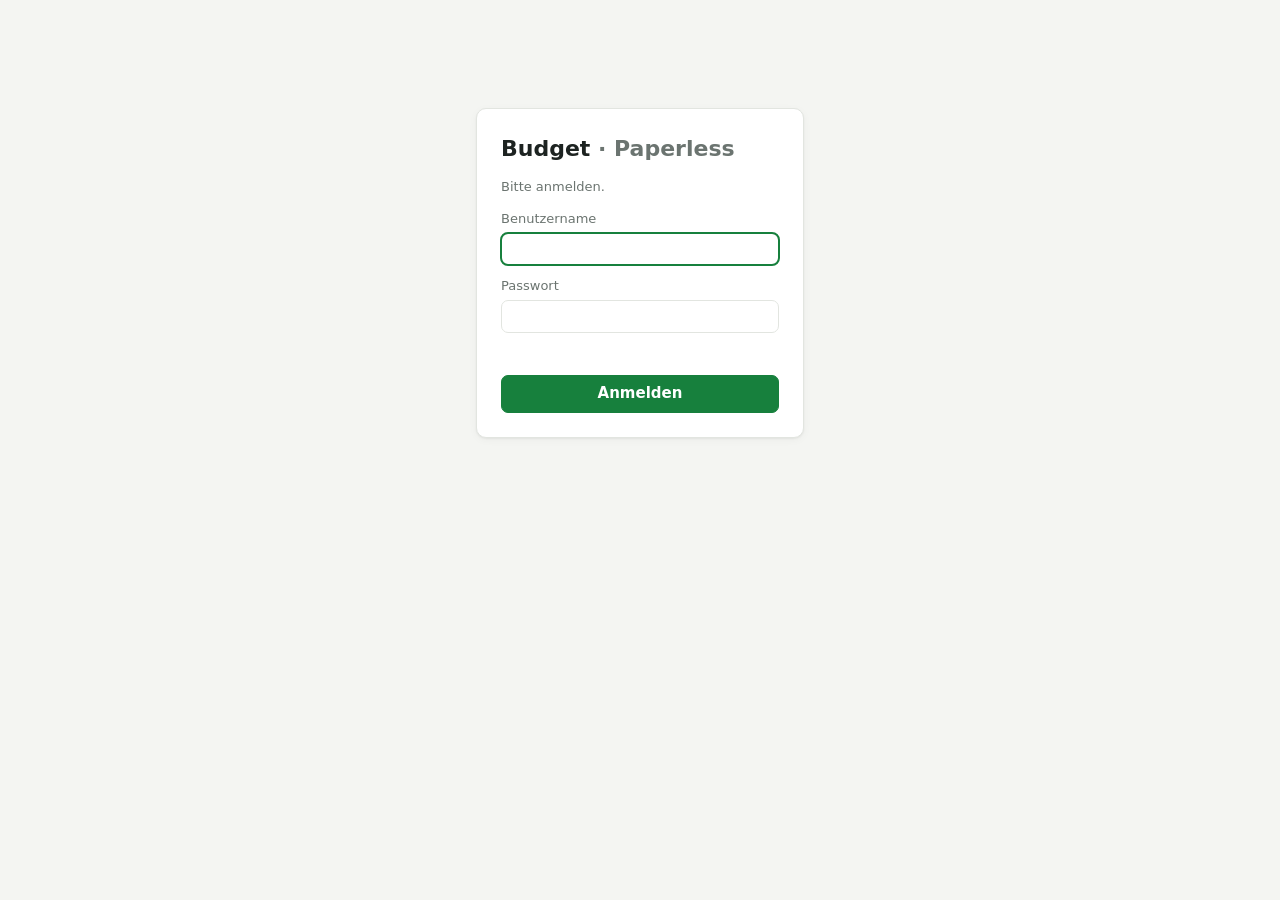
<file: app/static/login.html>
<!doctype html>
<html lang="de">
<head>
  <meta charset="utf-8">
  <meta name="viewport" content="width=device-width, initial-scale=1">
  <title>Anmelden · Budget</title>
  <link rel="icon" href="favicon.svg" type="image/svg+xml">
  <link rel="stylesheet" href="style.css">
  <style>
    .login { max-width: 360px; margin: 12vh auto 0; padding: 0 16px; }
    .login .card { padding: 24px; }
    .login h1 { font-size: 22px; margin: 0 0 4px; }
    .login .err { color: var(--bad); font-size: 13px; min-height: 18px; }
    .login button { width: 100%; }
  </style>
</head>
<body>
  <div class="login">
    <div class="card">
      <h1>Budget <span class="muted">· Paperless</span></h1>
      <p class="muted small">Bitte anmelden.</p>
      <form id="f" class="form">
        <label>Benutzername<input name="username" autocomplete="username" required autofocus></label>
        <label>Passwort<input name="password" type="password" autocomplete="current-password" required></label>
        <div class="err" id="err"></div>
        <button class="primary">Anmelden</button>
      </form>
    </div>
  </div>
  <script>
    document.getElementById("f").onsubmit = async (e) => {
      e.preventDefault();
      const f = e.target, err = document.getElementById("err");
      err.textContent = ""; f.querySelector("button").disabled = true;
      try {
        const r = await fetch("/api/login", { method: "POST", headers: { "Content-Type": "application/json" },
          body: JSON.stringify({ username: f.username.value, password: f.password.value }) });
        if (r.ok) { location.href = "/"; return; }
        const j = await r.json().catch(() => ({}));
        err.textContent = j.detail || "Anmeldung fehlgeschlagen";
      } catch { err.textContent = "Server nicht erreichbar"; }
      f.querySelector("button").disabled = false;
    };
  </script>
</body>
</html>
</file>
<file: app/static/style.css>
:root {
  --bg: #f4f5f2;
  --surface: #ffffff;
  --text: #1d2321;
  --muted: #6b7470;
  --line: #e2e5e0;
  --accent: #17803d;
  --accent-soft: #e3f2e8;
  --warn: #c98a00;
  --bad: #c2362b;
  --radius: 10px;
  --shadow: 0 1px 2px rgba(0,0,0,.05), 0 2px 8px rgba(0,0,0,.04);
  color-scheme: light;
}
@media (prefers-color-scheme: dark) {
  :root {
    --bg: #131615; --surface: #1c201e; --text: #e7ebe8; --muted: #95a09a;
    --line: #2c322f; --accent: #3fbf6b; --accent-soft: #1f3327;
    --warn: #e0a82e; --bad: #ef6b5f; --shadow: none; color-scheme: dark;
  }
}
* { box-sizing: border-box; }
body { margin: 0; background: var(--bg); color: var(--text);
  font: 15px/1.45 system-ui, -apple-system, "Segoe UI", Roboto, sans-serif; }
a { color: var(--accent); }
.muted { color: var(--muted); }
.small { font-size: 13px; }
h3 { margin: 0 0 12px; font-size: 16px; }
h4 { margin: 0 0 8px; font-size: 13px; color: var(--muted); font-weight: 600; text-transform: uppercase; letter-spacing: .04em; }

.topbar { position: sticky; top: 0; z-index: 10; background: var(--surface); border-bottom: 1px solid var(--line);
  display: flex; flex-wrap: wrap; align-items: center; gap: 8px 20px; padding: 10px 20px; }
.brand { font-weight: 700; font-size: 18px; }
.monthnav { display: flex; align-items: center; gap: 6px; }
.monthnav span { min-width: 140px; text-align: center; font-weight: 600; }
.monthnav button { width: 32px; height: 32px; padding: 0; font-size: 18px; }
.tabs { display: flex; gap: 4px; overflow-x: auto; margin-left: auto; }
.tabs button { background: none; border: none; border-radius: 8px; padding: 7px 12px; color: var(--muted); white-space: nowrap; }
.tabs button.active { background: var(--accent-soft); color: var(--accent); font-weight: 600; }
.badge { display: inline-block; min-width: 18px; padding: 0 5px; border-radius: 9px; background: var(--warn); color: #fff; font-size: 11px; line-height: 18px; text-align: center; }

main { max-width: 1180px; margin: 0 auto; padding: 20px 16px 60px; }
.card { background: var(--surface); border: 1px solid var(--line); border-radius: var(--radius); box-shadow: var(--shadow); padding: 18px; margin-bottom: 16px; }
.cardhead { display: flex; justify-content: space-between; align-items: center; gap: 12px; flex-wrap: wrap; margin-bottom: 8px; }
.cardhead h3 { margin: 0; }
.grid2 { display: grid; grid-template-columns: 1.2fr 1fr; gap: 16px; }
.grid2 > .card { margin-bottom: 0; }
.grid2 + .card, .grid2 { margin-bottom: 16px; }
.grid2.tight { gap: 24px; margin: 0; }
@media (max-width: 820px) { .grid2 { grid-template-columns: 1fr; } .tabs { margin-left: 0; width: 100%; } }

.alert { background: #fdecea; color: #8a1f17; border: 1px solid #f3c2bd; border-radius: var(--radius); padding: 12px 14px; margin-bottom: 16px; }
@media (prefers-color-scheme: dark) { .alert { background: #3a1d1a; color: #ffb4ab; border-color: #5c2a25; } }
.setup { border-color: var(--warn); }
.hint { color: var(--muted); }

.kpis { display: grid; grid-template-columns: repeat(4, 1fr); gap: 12px; margin-bottom: 16px; }
@media (max-width: 820px) { .kpis { grid-template-columns: repeat(2, 1fr); } }
.kpi { background: var(--surface); border: 1px solid var(--line); border-radius: var(--radius); padding: 14px 16px; box-shadow: var(--shadow); }
.kpi-label { color: var(--muted); font-size: 13px; }
.kpi-value { font-size: 22px; font-weight: 700; font-variant-numeric: tabular-nums; margin-top: 2px; }
.kpi-sub { color: var(--muted); font-size: 12px; }
.pos { color: var(--accent); } .neg { color: var(--bad); }

.catlist { display: flex; flex-direction: column; gap: 12px; }
.cat-top { display: flex; justify-content: space-between; gap: 8px; font-size: 14px; }
.cat-name { display: flex; align-items: center; gap: 8px; }
.dot { width: 10px; height: 10px; border-radius: 50%; flex: none; }
.cat-amt { font-variant-numeric: tabular-nums; color: var(--muted); }
.cat-amt b { color: var(--text); }
.bar { height: 8px; background: var(--line); border-radius: 4px; overflow: hidden; margin-top: 5px; }
.bar > div { height: 100%; background: var(--accent); border-radius: 4px; }
.bar.warn > div { background: var(--warn); } .bar.over > div { background: var(--bad); }
.cat-rest { font-size: 12px; color: var(--muted); margin-top: 2px; }
.cat-rest.over { color: var(--bad); }

.chartbox { position: relative; height: 280px; }
.chartbox.small { height: 260px; }

.tablewrap { overflow-x: auto; }
.table { width: 100%; border-collapse: collapse; font-size: 14px; }
.table th { text-align: left; color: var(--muted); font-weight: 600; font-size: 12px; text-transform: uppercase; letter-spacing: .03em; padding: 8px; border-bottom: 1px solid var(--line); }
.table td { padding: 7px 8px; border-bottom: 1px solid var(--line); vertical-align: middle; }
.table tfoot td { font-weight: 700; border-bottom: none; }
.num { text-align: right; font-variant-numeric: tabular-nums; white-space: nowrap; }
.table input.amount { width: 110px; text-align: right; }

input, select, button { font: inherit; color: inherit; }
input, select { background: var(--surface); border: 1px solid var(--line); border-radius: 7px; padding: 6px 9px; }
input:focus, select:focus { outline: 2px solid var(--accent); outline-offset: -1px; }
button { background: var(--surface); border: 1px solid var(--line); border-radius: 7px; padding: 7px 14px; cursor: pointer; }
button:hover { border-color: var(--muted); }
button.primary { background: var(--accent); border-color: var(--accent); color: #fff; font-weight: 600; }
button.danger { color: var(--bad); }
button:disabled { opacity: .5; cursor: default; }

.form { display: flex; flex-direction: column; gap: 12px; }
.form label { display: flex; flex-direction: column; gap: 4px; font-size: 13px; color: var(--muted); flex: 1; }
.form label.check { flex-direction: row; align-items: center; gap: 8px; color: var(--text); }
.form .row { display: flex; gap: 12px; }

.reviewlist { display: flex; flex-direction: column; gap: 10px; }
.rv { border: 1px solid var(--line); border-radius: 8px; padding: 12px; display: grid; grid-template-columns: 1fr auto; gap: 8px 16px; align-items: center; }
.rv-title { font-weight: 600; }
.rv-meta { font-size: 13px; color: var(--muted); }
.rv-content { grid-column: 1 / -1; font-size: 12px; color: var(--muted); white-space: pre-line; max-height: 4.5em; overflow: hidden; }
.rv-actions { display: flex; gap: 8px; align-items: center; flex-wrap: wrap; justify-content: flex-end; }
.rv-actions input { width: 110px; text-align: right; }
@media (max-width: 640px) { .rv { grid-template-columns: 1fr; } .rv-actions { justify-content: flex-start; } }

.catsettings { display: flex; flex-direction: column; }
.cs-row { display: grid; grid-template-columns: auto 1fr 140px 70px; gap: 10px; align-items: center; padding: 7px 0; border-bottom: 1px solid var(--line); }
.cs-row.off { opacity: .7; }
.cs-row.off .cs-budget, .cs-row.off .cs-move { visibility: hidden; }
.cs-name { display: flex; align-items: center; gap: 8px; }
.cs-budget input { width: 100%; text-align: right; }
.cs-move { display: flex; gap: 4px; }
.cs-move button { padding: 2px 8px; }
.cs-sep { padding: 12px 0 4px; font-size: 12px; color: var(--muted); text-transform: uppercase; letter-spacing: .04em; }
.chips { display: flex; flex-wrap: wrap; gap: 6px; }
.chip { display: inline-flex; align-items: center; gap: 6px; border: 1px solid var(--line); border-radius: 16px; padding: 4px 10px; font-size: 13px; cursor: pointer; user-select: none; }
.chip input { display: none; }
.chip.on { background: var(--accent-soft); border-color: var(--accent); color: var(--accent); }
.savebar { position: sticky; bottom: 12px; display: flex; justify-content: flex-end; }

.toast { position: fixed; left: 50%; bottom: 24px; transform: translateX(-50%); background: var(--text); color: var(--surface); padding: 10px 16px; border-radius: 8px; font-size: 14px; z-index: 50; }
.toast.err { background: var(--bad); color: #fff; }
.empty { color: var(--muted); padding: 20px 0; text-align: center; }
[hidden] { display: none !important; }

/* Abgleich */
.row { display: flex; gap: 8px; align-items: center; flex-wrap: wrap; }
.small-kpis .kpi-value { font-size: 20px; }
.txlist { display: flex; flex-direction: column; }
.tx { display: grid; grid-template-columns: 82px 1fr 130px minmax(260px, 38%); gap: 12px; align-items: center; padding: 10px 0; border-bottom: 1px solid var(--line); }
.tx:last-child { border-bottom: none; }
.tx-date { font-size: 13px; color: var(--muted); font-variant-numeric: tabular-nums; }
.tx-merchant { font-weight: 600; }
.tx-text { font-size: 12px; color: var(--muted); white-space: nowrap; overflow: hidden; text-overflow: ellipsis; max-width: 100%; }
.tx-amt { text-align: right; font-weight: 600; font-variant-numeric: tabular-nums; white-space: nowrap; }
.tx-amt.credit { color: var(--accent); }
.tx-amt small { display: block; font-weight: 400; font-size: 11px; color: var(--warn); }
.tx-act { display: flex; gap: 6px; flex-wrap: wrap; align-items: center; justify-content: flex-end; }
.tx-act select { max-width: 100%; min-width: 0; flex: 1; }
.linkbtn { background: none; border: none; padding: 2px 4px; color: var(--muted); font-size: 12px; text-decoration: underline; cursor: pointer; }
.linkbtn.danger { color: var(--bad); }
.pill { display: inline-flex; align-items: center; gap: 6px; font-size: 13px; padding: 3px 10px; border-radius: 12px; background: var(--accent-soft); color: var(--accent); max-width: 100%; }
.pill a { color: inherit; overflow: hidden; text-overflow: ellipsis; white-space: nowrap; }
.pill.grey { background: var(--line); color: var(--muted); }
.pill.warn { background: #fff3d6; color: #8a5d00; }
@media (prefers-color-scheme: dark) { .pill.warn { background: #3b3018; color: #f1c35c; } }
.tx.ignored { opacity: .55; }
@media (max-width: 820px) { .tx { grid-template-columns: 70px 1fr auto; } .tx-act { grid-column: 1 / -1; justify-content: flex-start; } }
.stitem, .ruleitem, .invitem { display: flex; justify-content: space-between; align-items: center; gap: 10px; padding: 8px 0; border-bottom: 1px solid var(--line); font-size: 14px; }
.stitem:last-child, .ruleitem:last-child, .invitem:last-child { border-bottom: none; }
.ruleform { display: flex; gap: 8px; margin-bottom: 8px; flex-wrap: wrap; }
.ruleform input { flex: 1; min-width: 120px; }
label.inline { display: flex; align-items: center; gap: 8px; margin-top: 16px; font-size: 14px; }
label.inline input { width: 80px; text-align: right; }
.tx.suggest .cand { flex: 1 1 0; min-width: 0; }
.tx.suggest .txcat { flex: 1 1 100%; }

/* Fahrzeuge */
.veh { margin-bottom: 16px; }
.veh-head { display: flex; justify-content: space-between; align-items: baseline; gap: 12px; flex-wrap: wrap; margin-bottom: 12px; }
.veh-head h3 { margin: 0; font-size: 18px; }
.veh-kpis { display: grid; grid-template-columns: repeat(6, 1fr); gap: 10px; margin-bottom: 14px; }
@media (max-width: 900px) { .veh-kpis { grid-template-columns: repeat(3, 1fr); } }
.veh-kpis .kpi { padding: 10px 12px; box-shadow: none; }
.veh-kpis .kpi-value { font-size: 18px; white-space: nowrap; }
.veh-kpis .kpi-value small { font-size: 12px; font-weight: 600; color: var(--muted); }
.veh-body { display: grid; grid-template-columns: 1.6fr 1fr; gap: 16px; }
@media (max-width: 900px) { .veh-body { grid-template-columns: 1fr; } }
.veh-items { max-height: 300px; overflow-y: auto; font-size: 13px; }
.veh-items .invitem { font-size: 13px; padding: 6px 0; }
.src { font-size: 11px; padding: 1px 6px; border-radius: 8px; background: var(--line); color: var(--muted); margin-right: 6px; }
.vs-row { display: grid; grid-template-columns: 1.1fr 100px 1fr 1fr 1fr 170px auto auto; gap: 8px; align-items: center; padding: 8px 0; border-bottom: 1px solid var(--line); }
.vs-row input, .vs-row select { width: 100%; min-width: 0; }
.vs-head { font-size: 11px; color: var(--muted); text-transform: uppercase; letter-spacing: .04em; border-bottom: none; padding-bottom: 0; }
@media (max-width: 900px) { .vs-row { grid-template-columns: 1fr 1fr; } .vs-head { display: none; } }
.tx-act .txveh { flex: 0 1 140px; min-width: 0; }

/* Zweck & nicht berücksichtigen */
.items { display: flex; flex-direction: column; }
.it { display: grid; grid-template-columns: 26px 78px 1fr 150px 120px; gap: 10px; align-items: center; padding: 8px 0; border-bottom: 1px solid var(--line); font-size: 14px; }
.it:last-child { border-bottom: none; }
.it.out, tr.out { opacity: .5; }
.it.out .it-amt, tr.out .num { text-decoration: line-through; }
.it-main { min-width: 0; }
.it-purpose { font-weight: 600; overflow: hidden; text-overflow: ellipsis; white-space: nowrap; }
.it-purpose.none { color: var(--muted); font-weight: 400; font-style: italic; }
.it-sub { font-size: 12px; color: var(--muted); overflow: hidden; text-overflow: ellipsis; white-space: nowrap; }
.it-cat { font-size: 13px; color: var(--muted); display: flex; align-items: center; gap: 6px; overflow: hidden; white-space: nowrap; }
.it-amt { text-align: right; font-weight: 600; font-variant-numeric: tabular-nums; white-space: nowrap; }
.why { display: inline-block; font-size: 11px; padding: 1px 7px; border-radius: 8px; background: var(--line); color: var(--muted); margin-left: 6px; font-weight: 400; }
.edit { background: none; border: none; padding: 0 4px; color: var(--muted); cursor: pointer; font-size: 13px; }
.edit:hover { color: var(--accent); }
input[type=checkbox].budget { width: 17px; height: 17px; accent-color: var(--accent); cursor: pointer; }
@media (max-width: 760px) { .it { grid-template-columns: 26px 1fr auto; } .it-date, .it-cat { display: none; } }
dialog#dlg { border: 1px solid var(--line); border-radius: var(--radius); background: var(--surface); color: var(--text); padding: 20px; width: min(460px, calc(100vw - 32px)); box-shadow: 0 10px 40px rgba(0,0,0,.25); }
dialog#dlg::backdrop { background: rgba(0,0,0,.35); }
dialog#dlg h3 { margin: 0; }
.rv-purpose { font-size: 13px; margin-top: 2px; }

/* Immobilien & Projekte */
.subtabs { display: flex; gap: 4px; flex-wrap: wrap; }
.subtabs button { background: none; border: 1px solid var(--line); border-radius: 16px; padding: 5px 12px; font-size: 13px; color: var(--muted); }
.subtabs button.active { background: var(--accent-soft); color: var(--accent); border-color: var(--accent); font-weight: 600; }
.etable { width: 100%; border-collapse: collapse; font-size: 13px; }
.etable th { text-align: left; font-size: 11px; color: var(--muted); text-transform: uppercase; letter-spacing: .03em; padding: 6px 4px; border-bottom: 1px solid var(--line); font-weight: 600; }
.etable td { padding: 4px; border-bottom: 1px solid var(--line); vertical-align: middle; }
.etable input, .etable select, .etable textarea { width: 100%; min-width: 0; padding: 5px 7px; font-size: 13px; }
.etable input[type=checkbox] { width: auto; }
.etable td.num, .etable th.num { text-align: right; }
.etable tfoot td { font-weight: 700; border-bottom: none; }
.etable .warn { color: var(--warn); font-weight: 600; }
.srcb { display: inline-block; font-size: 11px; padding: 1px 7px; border-radius: 8px; background: var(--line); color: var(--muted); }
.srcb.Beleg { background: #e3f2fd; color: #1565c0; } .srcb.Fix { background: #f3e5f5; color: #6a1b9a; }
.srcb.Manuell { background: #fff3e0; color: #e65100; } .srcb.Bank { background: #eceff1; color: #455a64; }
@media (prefers-color-scheme: dark) { .srcb.Beleg { background:#16324a; color:#90caf9 } .srcb.Fix { background:#2e1f36; color:#ce93d8 } .srcb.Manuell { background:#3a2a14; color:#ffb74d } .srcb.Bank { background:#263238; color:#b0bec5 } }
.guess { font-size: 11px; color: var(--warn); }
.formgrid { display: grid; grid-template-columns: repeat(auto-fill, minmax(220px, 1fr)); gap: 10px 14px; }
.formgrid label { display: flex; flex-direction: column; gap: 4px; font-size: 12px; color: var(--muted); }
.formgrid label.check { flex-direction: row; align-items: center; gap: 8px; color: var(--text); font-size: 13px; }
.formgrid textarea { min-height: 60px; font: inherit; color: inherit; background: var(--surface); border: 1px solid var(--line); border-radius: 7px; padding: 6px 9px; }
.matrix { overflow-x: auto; }
.matrix table { border-collapse: collapse; font-size: 12px; min-width: 100%; }
.matrix th, .matrix td { padding: 6px 6px; text-align: center; border-bottom: 1px solid var(--line); white-space: nowrap; }
.matrix td.ok { background: var(--accent-soft); color: var(--accent); font-weight: 600; }
.matrix td.miss { background: #fdecea; color: var(--bad); font-weight: 600; }
.matrix td.part { background: #fff3d6; color: #8a5d00; font-weight: 600; }
.matrix td.na { color: var(--line); }
@media (prefers-color-scheme: dark) { .matrix td.miss { background:#3a1d1a } .matrix td.part { background:#3b3018; color:#f1c35c } }
.pv { font-size: 13px; }
.pv h4 { margin: 14px 0 6px; }
.pv table { width: 100%; border-collapse: collapse; }
.pv td { padding: 4px 6px; border-bottom: 1px solid var(--line); }
.pv td.num { text-align: right; font-variant-numeric: tabular-nums; }
.pv tr.tot td { font-weight: 700; }
.pr { border: 1px solid var(--line); border-radius: 8px; padding: 10px 12px; margin-bottom: 8px; cursor: pointer; }
.pr.active { border-color: var(--accent); background: var(--accent-soft); }
.pr .bar { margin-top: 6px; }
dialog#allocDlg, dialog#searchDlg { border: 1px solid var(--line); border-radius: var(--radius); background: var(--surface); color: var(--text); padding: 20px; width: min(620px, calc(100vw - 32px)); box-shadow: 0 10px 40px rgba(0,0,0,.25); }
dialog#allocDlg::backdrop, dialog#searchDlg::backdrop { background: rgba(0,0,0,.35); }
.seresults { max-height: 55vh; overflow-y: auto; display: flex; flex-direction: column; }
.seresults .invitem { cursor: default; }
.allocs { display: inline-flex; gap: 4px; flex-wrap: wrap; margin-left: 6px; }
.allocb { font-size: 11px; padding: 1px 7px; border-radius: 8px; background: #efebe9; color: #5d4037; white-space: nowrap; }
@media (prefers-color-scheme: dark) { .allocb { background: #3e2f2a; color: #d7ccc8; } }
.tablewrap.wide .etable { min-width: 1180px; }
.warn { color: var(--warn); }

/* Verträge & Kredite */
.ct { padding: 10px 12px; border-radius: 10px; cursor: pointer; border: 1px solid transparent; }
.ct:hover { background: rgba(127,127,127,.07); }
.ct.active { border-color: var(--accent); background: var(--accent-soft); }
.ct.off { opacity: .55; }
.ct-sub { display: flex; gap: 8px; flex-wrap: wrap; align-items: center; }
.ct-cat { font-size: 11px; padding: 1px 7px; border-radius: 99px; background: rgba(127,127,127,.12); }
.ct-notice { font-size: 11px; padding: 1px 7px; border-radius: 99px; background: #fde8c8; color: #8a4b00; }
.ct-notice.urgent { background: #fbd5d5; color: #9b1c1c; }
.ct-facts { display: grid; grid-template-columns: repeat(auto-fit, minmax(130px, 1fr)); gap: 10px; margin: 12px 0; }
.ct-facts > div { background: rgba(127,127,127,.07); border-radius: 10px; padding: 8px 10px; }
.ct-facts .l { font-size: 11px; color: var(--muted, #777); }
.ct-facts .v { font-weight: 600; font-variant-numeric: tabular-nums; }
.ct-section { margin-top: 18px; }
.ct-section h4 { margin: 0 0 6px; display: flex; justify-content: space-between; align-items: center; }
.ct-search { display: flex; gap: 8px; margin: 6px 0; }
.ct-search input { flex: 1; }
.ct-noticebar { margin-bottom: 14px; }
@media (min-width: 1000px) { .ct-grid { grid-template-columns: minmax(300px, 1fr) 2fr; } }
.ct-grid > .card { min-width: 0; }
#ctDetail .tablewrap { overflow-x: auto; }
#ctVersions { min-width: 640px; }
#ctVersions.loan { min-width: 860px; }
.ct-sub { min-width: 0; overflow-wrap: anywhere; }
.kpi { min-width: 0; }
@media (max-width: 820px) { .kpis { grid-template-columns: repeat(2, minmax(0, 1fr)); } }
@media (max-width: 520px) { .kpi-value { font-size: 19px; overflow-wrap: anywhere; } .kpi { padding: 12px; } }
#ctDetail .ct-section { overflow-x: auto; } #ctDetail { min-width: 0; } .ct-facts { grid-template-columns: repeat(auto-fit, minmax(120px, 1fr)); }

/* Rest vom Lohn */
.plan { margin-bottom: 16px; }
.pl-grid { display: grid; grid-template-columns: minmax(240px, 1fr) 2fr; gap: 24px; }
@media (max-width: 820px) { .pl-grid { grid-template-columns: 1fr; } }
.pl-line { display: flex; justify-content: space-between; gap: 10px; padding: 6px 0; border-bottom: 1px dashed var(--line); }
.pl-total { border-bottom: none; border-top: 2px solid var(--text); margin-top: 4px; padding-top: 10px; font-size: 18px; }
.pl-total b { font-size: 24px; }
.pl-lists { min-width: 0; }
.pl-paid { opacity: .55; }
.pl-later { opacity: .7; }
.pl-lists .invitem > span:first-child { min-width: 0; overflow-wrap: anywhere; }
dialog#orderDlg { border: 1px solid var(--line); border-radius: var(--radius); background: var(--surface); color: var(--text); padding: 20px; width: min(520px, calc(100vw - 32px)); box-shadow: 0 10px 40px rgba(0,0,0,.25); }
dialog#orderDlg::backdrop { background: rgba(0,0,0,.35); }
dialog#orderDlg h3 { margin: 0; }
dialog#orderDlg .row { flex-wrap: wrap; }

/* Einstellungen */
.set-wrap { display: grid; grid-template-columns: 230px minmax(0, 1fr); gap: 20px; align-items: start; }
.set-nav { position: sticky; top: 12px; background: var(--surface); border: 1px solid var(--line); border-radius: var(--radius); padding: 10px; }
.set-nav input { width: 100%; margin-bottom: 8px; }
.set-nav a { display: flex; justify-content: space-between; align-items: center; padding: 8px 10px; border-radius: 8px; color: var(--text); text-decoration: none; font-size: 14px; }
.set-nav a:hover { background: rgba(127,127,127,.08); }
.set-nav a.active { background: var(--accent-soft); color: var(--accent); font-weight: 600; }
.set-nav a.dim { opacity: .35; }
.set-nav .ico { width: 24px; display: inline-block; }
.set-dot { width: 8px; height: 8px; border-radius: 50%; background: #e0a100; display: inline-block; }
.set-mobile { display: none; width: 100%; margin-bottom: 12px; }
.set-panel > .card:first-child { margin-top: 0; }
.st-grid { display: grid; grid-template-columns: 1fr 1fr; gap: 16px; margin-bottom: 16px; }
.st-grid > .card { margin-bottom: 0; }
.st-row { display: flex; justify-content: space-between; align-items: center; padding: 9px 0; border-bottom: 1px solid var(--line); gap: 10px; flex-wrap: wrap; }
.st-row:last-child { border-bottom: none; }
.st-ok { color: var(--accent); font-weight: 600; }
.st-wa { color: #b77900; font-weight: 600; }
.st-bad { color: var(--bad); font-weight: 600; }
.field { display: grid; grid-template-columns: 240px minmax(0, 1fr); gap: 12px; align-items: center; padding: 10px 0; border-bottom: 1px solid var(--line); }
.field:last-child { border-bottom: none; }
.field .lbl b { display: block; font-size: 14px; font-weight: 600; }
.field .lbl span { font-size: 12px; color: var(--muted); }
.field textarea { width: 100%; }
.vcard { border: 1px solid var(--line); border-radius: 12px; margin-bottom: 10px; }
.vcard summary { list-style: none; display: flex; justify-content: space-between; align-items: center; padding: 12px 14px; cursor: pointer; gap: 10px; }
.vcard summary::-webkit-details-marker { display: none; }
.vcard summary::after { content: "▸"; color: var(--muted); }
.vcard[open] summary::after { content: "▾"; }
.vcard .vb { padding: 0 14px 12px; }
.envnote { font-size: 12px; color: var(--muted); background: rgba(127,127,127,.07); border-radius: 8px; padding: 8px 10px; margin-top: 10px; }
.btnlink { display: inline-block; border: 1px solid var(--line); border-radius: 8px; padding: 7px 12px; color: var(--text); text-decoration: none; background: var(--surface); cursor: pointer; font-size: 14px; }
.btnlink:hover { border-color: var(--accent); }
@media (max-width: 820px) {
  .set-wrap { grid-template-columns: 1fr; } .set-nav { display: none; } .set-mobile { display: block; }
  .st-grid { grid-template-columns: 1fr; } .field { grid-template-columns: 1fr; gap: 6px; }
}
textarea { font: inherit; color: inherit; background: var(--surface); border: 1px solid var(--line); border-radius: 7px; padding: 6px 9px; }
.ps-totals { display: grid; grid-template-columns: repeat(auto-fit, minmax(320px, 1fr)); gap: 12px; margin-bottom: 12px; }
.ps-card { border: 1px solid var(--line); border-radius: 12px; padding: 10px 12px; }
.ps-head { margin-bottom: 6px; }
.ps-grid { display: grid; grid-template-columns: repeat(auto-fill, minmax(210px, 1fr)); gap: 2px 22px; }
.ps-grid > div { display: flex; justify-content: space-between; gap: 8px; border-bottom: 1px dashed var(--line); padding: 3px 0; }
#psTable input { width: 100%; }
.userbox { display: flex; gap: 12px; align-items: center; font-size: 13px; color: var(--muted); margin-left: auto; margin-right: 12px; }
.userbox a { color: var(--muted); }
table.users select, table.users input:not([type=checkbox]) { min-width: 90px; }
#roBanner { margin-bottom: 12px; }

/* Zähler */
.mt-head { display: flex; flex-wrap: wrap; gap: 6px 14px; align-items: baseline; justify-content: space-between; }
.mt-head h3 { margin: 0; }
.mt.off { opacity: .75; }
.mt-grid { display: grid; grid-template-columns: repeat(auto-fit, minmax(170px, 1fr)); gap: 10px; margin: 12px 0; }
.mt-grid > div { background: rgba(127,127,127,.07); border-radius: 10px; padding: 8px 10px; }
.mt-grid .l { font-size: 11px; color: var(--muted); }
.mt-grid .v { font-weight: 600; font-variant-numeric: tabular-nums; }
.mt-grid .bar { margin-top: 6px; }
.mt-bal { font-size: 15px; padding-top: 6px; }
.mt-bal b { font-size: 20px; }
.mt-set { margin-top: 10px; border-top: 1px solid var(--line); padding-top: 8px; }
.mt-set summary { cursor: pointer; color: var(--muted); font-size: 13px; }
.mt-grp { margin: 18px 0 8px; font-size: 15px; color: var(--muted); }
.rp-sug { background: rgba(46,125,50,.07); border-radius: 8px; }
</file>
